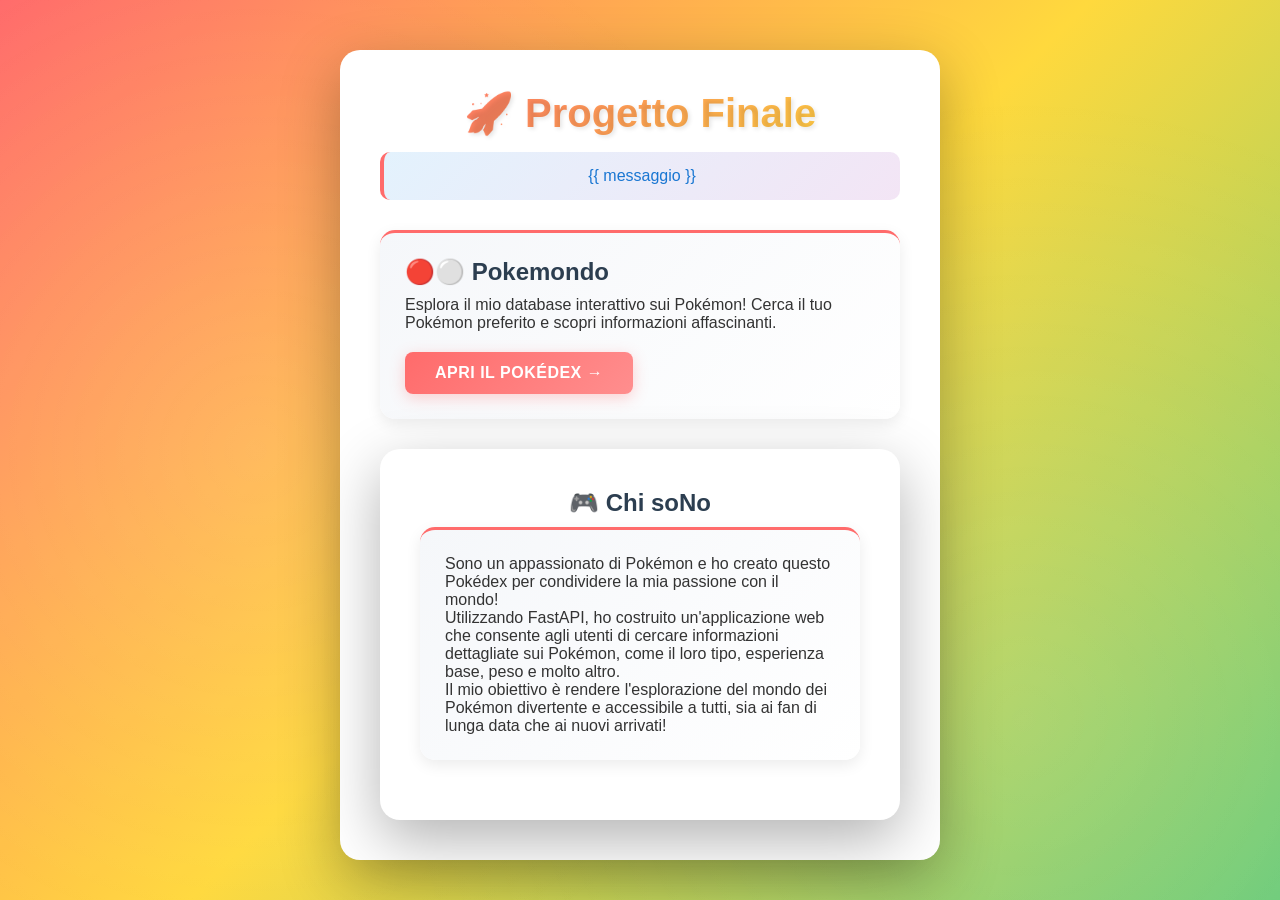
<file: templates/index.html>
<!DOCTYPE html>
<html lang="it">
<head>
    <meta charset="UTF-8">
    <meta name="viewport" content="width=device-width, initial-scale=1.0">
    <title>La mia App FastAPI</title>
    <!-- Colleghiamo il file CSS -->
    <link rel="stylesheet" href="/static/style.css">
</head>
<body>
    <div class="container">
        <h1>🚀 Progetto Finale</h1>
        <p class="messaggio">{{ messaggio }}</p>
        <div class="card">
            <h2>🔴⚪ Pokemondo</h2>
            <p>Esplora il mio database interattivo sui Pokémon! Cerca il tuo Pokémon preferito e scopri informazioni affascinanti.</p>
            <form action="/pokedex/" method="get" style="margin-top: 20px;">
                <button type="submit">Apri il Pokédex →</button>
            </form>
        </div>
        <div class="container" style="margin-top: 30px;">
            <h2>🎮 Chi soNo</h2>
            <div class="card">    
                <p>Sono un appassionato di Pokémon e ho creato questo Pokédex per condividere la mia passione con il mondo!</p>
                <p>Utilizzando FastAPI, ho costruito un'applicazione web che consente agli utenti di cercare informazioni dettagliate sui Pokémon, come il loro tipo, esperienza base, peso e molto altro.</p>
                <p>Il mio obiettivo è rendere l'esplorazione del mondo dei Pokémon divertente e accessibile a tutti, sia ai fan di lunga data che ai nuovi arrivati!</p>
            </div>
        </div>
    </div>
</body>
</html>
</file>
<file: static/style.css>
* {
    margin: 0;
    padding: 0;
    box-sizing: border-box;
}

body {
    font-family: 'Segoe UI', Tahoma, Geneva, Verdana, sans-serif;
    background: linear-gradient(135deg, #FF6B6B 0%, #FFD93D 50%, #6BCB77 100%);
    color: #333;
    display: flex;
    justify-content: center;
    align-items: flex-start;
    min-height: 100vh;
    padding: 20px;
    position: relative;
}

/* Effetto di sfondo animato */
body::before {
    content: '';
    position: fixed;
    top: 0;
    left: 0;
    width: 100%;
    height: 100%;
    background: radial-gradient(circle at 20% 50%, rgba(255, 255, 255, 0.1) 0%, transparent 50%),
                radial-gradient(circle at 80% 80%, rgba(255, 255, 255, 0.1) 0%, transparent 50%);
    pointer-events: none;
    z-index: 0;
}

.container {
    background: white;
    padding: 40px;
    border-radius: 20px;
    box-shadow: 0 20px 60px rgba(0, 0, 0, 0.3);
    max-width: 600px;
    width: 100%;
    text-align: center;
    position: relative;
    z-index: 1;
    backdrop-filter: blur(10px);
    margin-top: 30px;
    animation: slideIn 0.5s ease-out;
}

@keyframes slideIn {
    from {
        opacity: 0;
        transform: translateY(20px);
    }
    to {
        opacity: 1;
        transform: translateY(0);
    }
}

h1 {
    color: #FF6B6B;
    font-size: 2.5em;
    margin-bottom: 15px;
    text-shadow: 2px 2px 4px rgba(0, 0, 0, 0.1);
    background: linear-gradient(135deg, #FF6B6B, #FFD93D);
    -webkit-background-clip: text;
    -webkit-text-fill-color: transparent;
    background-clip: text;
}

h2 {
    color: #2C3E50;
    font-size: 1.5em;
    margin-bottom: 10px;
}

h3 {
    color: #FF6B6B;
}

.messaggio {
    background: linear-gradient(135deg, #E3F2FD, #F3E5F5);
    padding: 15px;
    border-radius: 10px;
    margin-bottom: 30px;
    border-left: 4px solid #FF6B6B;
    font-weight: 500;
    color: #1976D2;
}

.card {
    border: none;
    padding: 25px;
    margin-bottom: 20px;
    border-radius: 15px;
    text-align: left;
    background: linear-gradient(135deg, #F5F7FA 0%, #FFFFFF 100%);
    box-shadow: 0 5px 15px rgba(0, 0, 0, 0.08);
    transition: all 0.3s ease;
    border-top: 3px solid #FF6B6B;
}

.card:hover {
    transform: translateY(-5px);
    box-shadow: 0 15px 30px rgba(0, 0, 0, 0.15);
}

input[type="text"],
input[type="file"] {
    margin-bottom: 15px;
    display: block;
    padding: 12px 15px;
    border: 2px solid #E0E0E0;
    border-radius: 8px;
    font-size: 14px;
    transition: all 0.3s ease;
    font-family: inherit;
}

input[type="text"]:focus,
input[type="file"]:focus {
    outline: none;
    border-color: #FF6B6B;
    box-shadow: 0 0 0 3px rgba(255, 107, 107, 0.1);
    background-color: #FFFBFB;
}

button {
    background: linear-gradient(135deg, #FF6B6B, #FF8E8E);
    color: white;
    border: none;
    padding: 12px 30px;
    border-radius: 8px;
    cursor: pointer;
    font-size: 16px;
    font-weight: 600;
    transition: all 0.3s ease;
    box-shadow: 0 4px 15px rgba(255, 107, 107, 0.3);
    text-transform: uppercase;
    letter-spacing: 0.5px;
}

button:hover {
    transform: translateY(-2px);
    box-shadow: 0 6px 20px rgba(255, 107, 107, 0.4);
    background: linear-gradient(135deg, #FF5252, #FF7C7C);
}

button:active {
    transform: translateY(0);
    box-shadow: 0 2px 10px rgba(255, 107, 107, 0.3);
}

/* Link styling */
a {
    color: #FF6B6B;
    text-decoration: none;
    transition: all 0.3s ease;
    font-weight: 600;
}

a:hover {
    color: #FFD93D;
    text-decoration: underline;
}

/* Responsive design */
@media (max-width: 768px) {
    .container {
        padding: 25px;
    }

    h1 {
        font-size: 2em;
    }

    h2 {
        font-size: 1.3em;
    }

    button {
        width: 100%;
        padding: 14px;
    }

    input[type="text"],
    input[type="file"] {
        width: 100%;
    }
}
</file>
